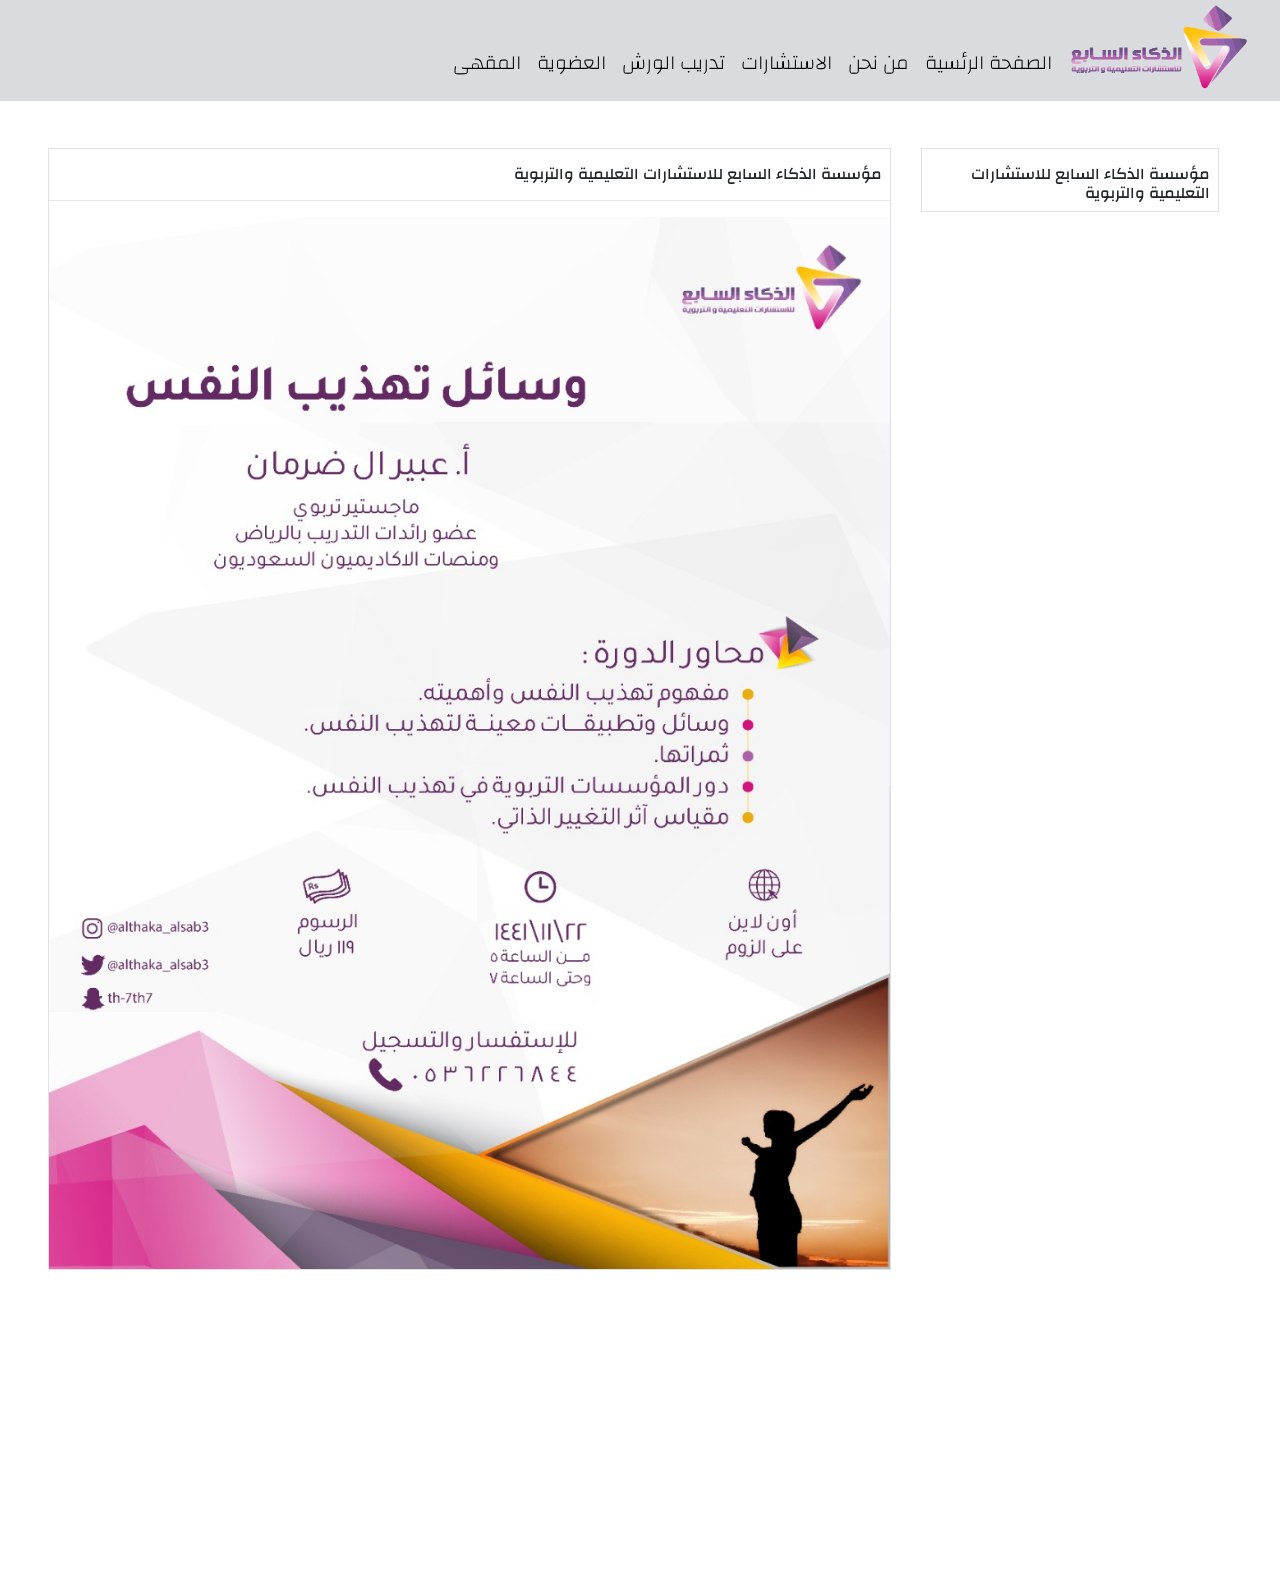
<file: co_project/index.html>
<!doctype html>
<html lang="en">
  <head>
    <!-- Required meta tags -->
    <meta charset="utf-8">
    <meta name="viewport" content="width=device-width, initial-scale=1, shrink-to-fit=no">
    
    <!-- Google Font -->
    <link href="https://fonts.googleapis.com/css?family=Nunito:200,300,400,700" rel="stylesheet">
    <link href="https://fonts.googleapis.com/css2?family=Almarai:wght@400;700&family=Changa:wght@400;700&display=swap" rel="stylesheet">

    <!-- Bootstrap CSS -->
    <link rel="stylesheet" href="https://stackpath.bootstrapcdn.com/bootstrap/4.1.3/css/bootstrap.min.css" integrity="sha384-MCw98/SFnGE8fJT3GXwEOngsV7Zt27NXFoaoApmYm81iuXoPkFOJwJ8ERdknLPMO" crossorigin="anonymous">
    
    <!-- Custom CSS -->
    <link rel="stylesheet" href="app.css">

    <title>مؤسسة الذكاء السابع</title>
  </head>
  
  <body>
    
    <nav id="mainNavbar" class="navbar navbar-dark navbar-expand-md py-0 fixed-top scrolled">
      <a href="#" class="navbar-brand "><img src="imgs/mainLogo.png" height="91px" width="180px" alt="مؤسسة الذكاء السابع"> </a>
      <button class="navbar-toggler" data-toggle="collapse" data-target="#navLinks" aria-label="toggle navigation">
        <span class="navbar-toggler-icon"></span>
      </button>
      <div class="collapse navbar-collapse" id="navLinks">
        <ul class="navbar-nav ml-auto">
            <li class="nav-item pt-4">
                <a href="" class="nav-link">المقهى</a>
            </li>
            <li class="nav-item pt-4">
                <a href="" class="nav-link">العضوية</a>
            </li>
            <li class="nav-item pt-4">
                <a href="" class="nav-link">تدريب الورش</a>
            </li>
            <li class="nav-item pt-4">
                <a href="" class="nav-link">الاستشارات</a>
            </li>
            <li class="nav-item pt-4">
                <a href="" class="nav-link">من نحن</a>
            </li>
            <li class="nav-item pt-4 pr-2">
                <a href="" class="nav-link">الصفحة الرئسية</a>
            </li>
        </ul>
      </div>
    </nav>

    <section class="container-fluid px-0">
      <div class="row">
        <div class="col-lg-8 ml-5 topContent">
          <div id="headingGroup" class="text-center mt-5 border">
            <h6 class="mt-3 text-right pr-2">مؤسسة الذكاء السابع للاستشارات التعليمية والتربوية</h6>
            <hr>
            <img src="imgs/lect.jpeg" alt="" class="img-fluid mw-100" alt="Responsive image">
          </div>
        </div>
        <div class="col-lg-3 topContent">
            <div class="text-center mt-5 border">
                 <h6 class="mt-3 text-right pr-2">مؤسسة الذكاء السابع للاستشارات التعليمية والتربوية</h6>
            </div>
           
        </div>
      </div>
    </section>

    <section class="container-fluid px-0">

      <div class="row align-items-center content">
        <div class="col-md-6 order-2 order-md-1">
          <!-- <img src="imgs\milk.png" alt="" class="img-fluid"> -->
        </div>
        <div class="col-md-6 text-center order-1 order-md-2">
          <div class="row justify-content-center">
            <div class="col-10 col-lg-8 blurb mb-5 mb-md-0">
              <!-- <h2>MUSEUM OF CANDY</h2>
              <img src="imgs\lolli_icon.png" alt="" class="d-none d-lg-inline">
              <p class="lead">Lorem ipsum dolor sit amet consectetur adipisicing elit. Minus omnis totam saepe optio amet nulla commodi beatae? Impedit delectus quia autem vel. Iure ducimus adipisci illo nam enim veritatis recusandae!</p> -->
            </div>
          </div>
        </div>
      </div>

      <div class="row align-items-center content">
        <div class="col-md-6 text-center">
          <div class="row justify-content-center">
            <div class="col-10 col-lg-8 blurb mb-5 mb-md-0">
              <!-- <h2>MUSEUM OF CANDY</h2>
              <img src="imgs\lolli_icon.png" alt="" class="d-none d-lg-inline">
              <p class="lead">Lorem ipsum dolor sit amet consectetur adipisicing elit. Minus omnis totam saepe optio amet
                 nulla commodi beatae? Impedit delectus quia autem vel. Iure ducimus adipisci illo nam enim veritatis
                  recusandae! Lorem ipsum dolor sit amet consectetur adipisicing elit. Minus omnis totam saepe optio amet nulla
                   commodi beatae? Impedit delectus quia autem vel. Iure ducimus adipisci illo nam enim veritatis recusandae!</p> -->
            </div>
          </div>
        </div>
        <div class="col-md-6">
          <!-- <img src="imgs\gumball.png" alt="" class="img-fluid"> -->
        </div>
      </div>

      <div class="row align-items-center content">
        <div class="col-md-6 order-2 order-md-1">
          <!-- <img src="imgs\sprinkles.png" alt="" class="img-fluid"> -->
        </div>
        <div class="col-md-6 text-center order-1 order-md-2">
          <div class="row justify-content-center">
            <div class="col-10 col-lg-8 blurb mb-5 mb-md-0">
              <!-- <h2>MUSEUM OF CANDY</h2>
              <img src="imgs\lolli_icon.png" alt="" class="d-none d-lg-inline">
              <p class="lead">Lorem ipsum dolor sit amet consectetur adipisicing elit. Minus omnis totam saepe optio amet nulla commodi beatae? Impedit delectus quia autem vel. Iure ducimus adipisci illo nam enim veritatis recusandae!</p> -->
            </div>
          </div>
        </div>
      </div>

    </section>

    <!-- Optional JavaScript -->
    <!-- jQuery first, then Popper.js, then Bootstrap JS -->
    <script src="https://code.jquery.com/jquery-3.3.1.slim.min.js" integrity="sha384-q8i/X+965DzO0rT7abK41JStQIAqVgRVzpbzo5smXKp4YfRvH+8abtTE1Pi6jizo" crossorigin="anonymous"></script>
    <script src="https://cdnjs.cloudflare.com/ajax/libs/popper.js/1.14.3/umd/popper.min.js" integrity="sha384-ZMP7rVo3mIykV+2+9J3UJ46jBk0WLaUAdn689aCwoqbBJiSnjAK/l8WvCWPIPm49" crossorigin="anonymous"></script>
    <script src="https://stackpath.bootstrapcdn.com/bootstrap/4.1.3/js/bootstrap.min.js" integrity="sha384-ChfqqxuZUCnJSK3+MXmPNIyE6ZbWh2IMqE241rYiqJxyMiZ6OW/JmZQ5stwEULTy" crossorigin="anonymous"></script>
    
    <script>
      $(function () {
        $(document).scroll(function () {
          var $nav = $("#mainNavbar");
          $nav.toggleClass("scrolled", $(this).scrollTop() > $nav.height());
          document.
        });
      });
    </script>
  </body>
</html>
</file>
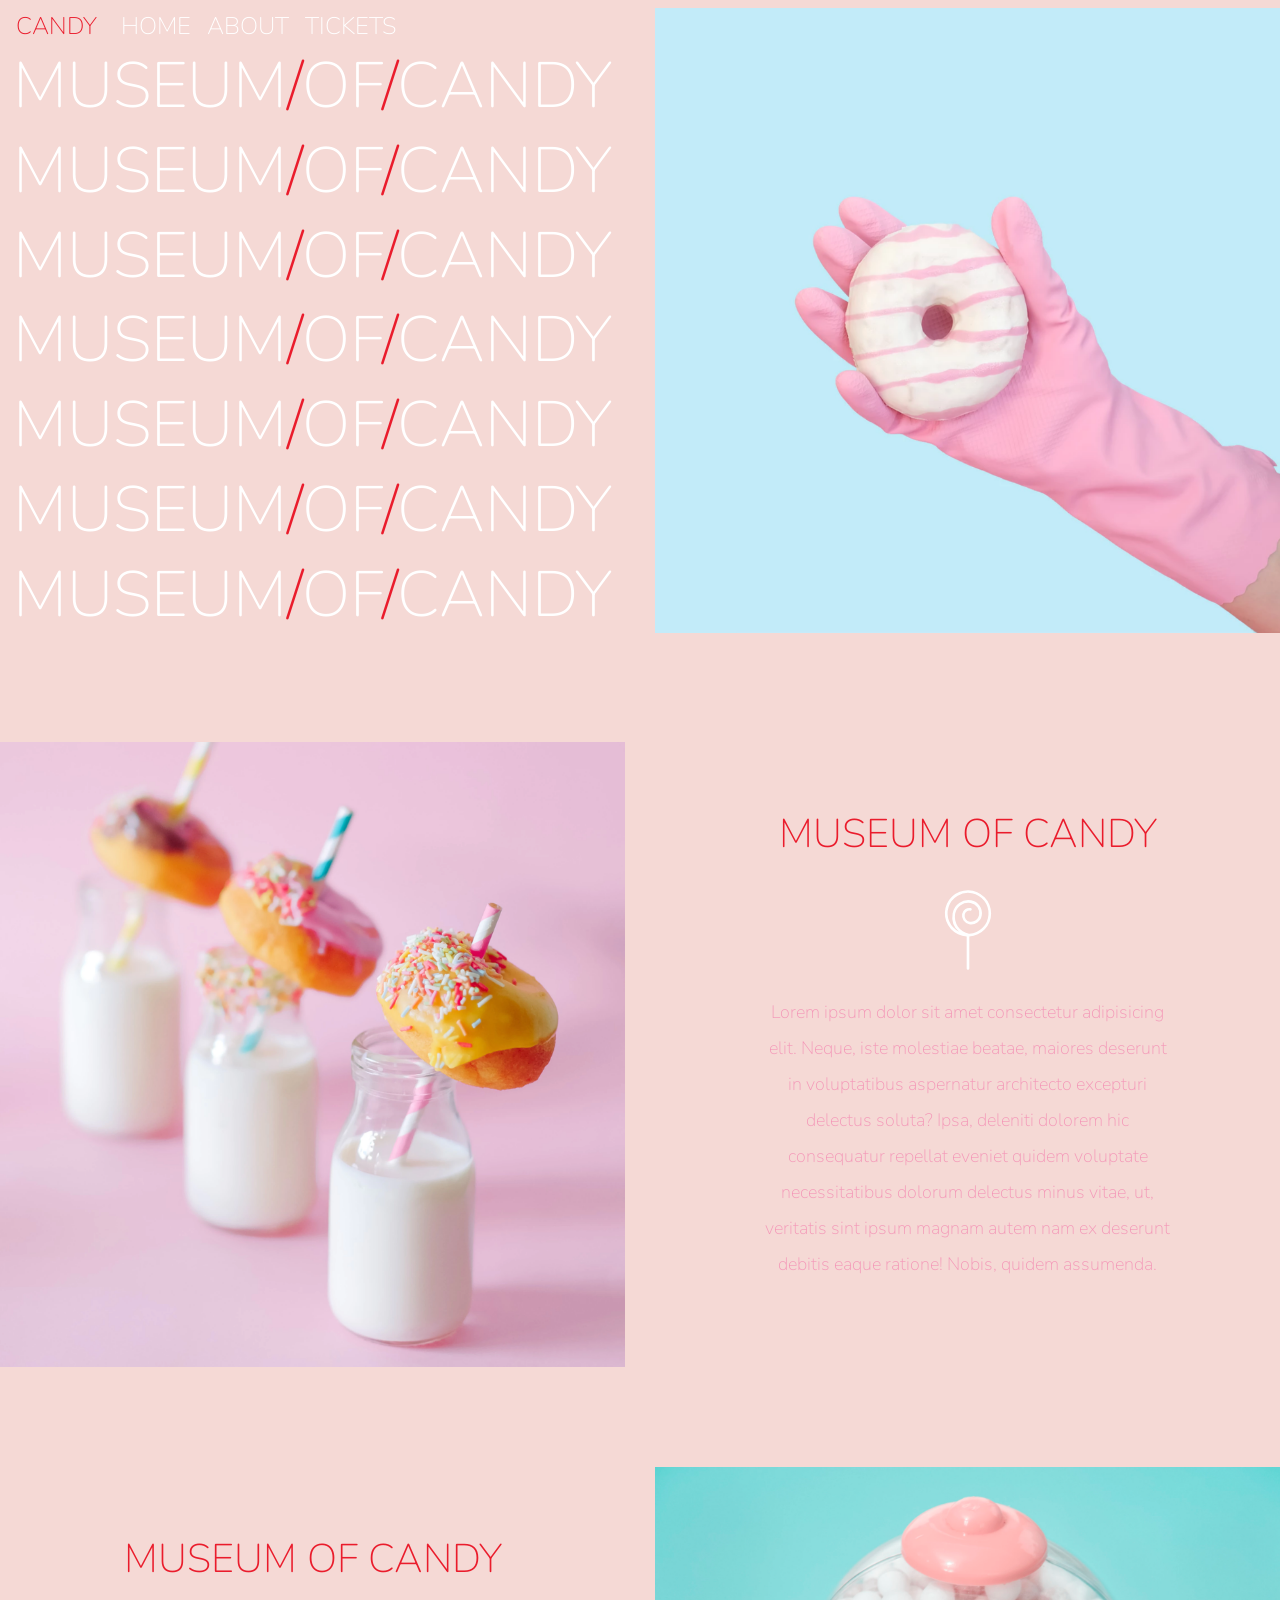
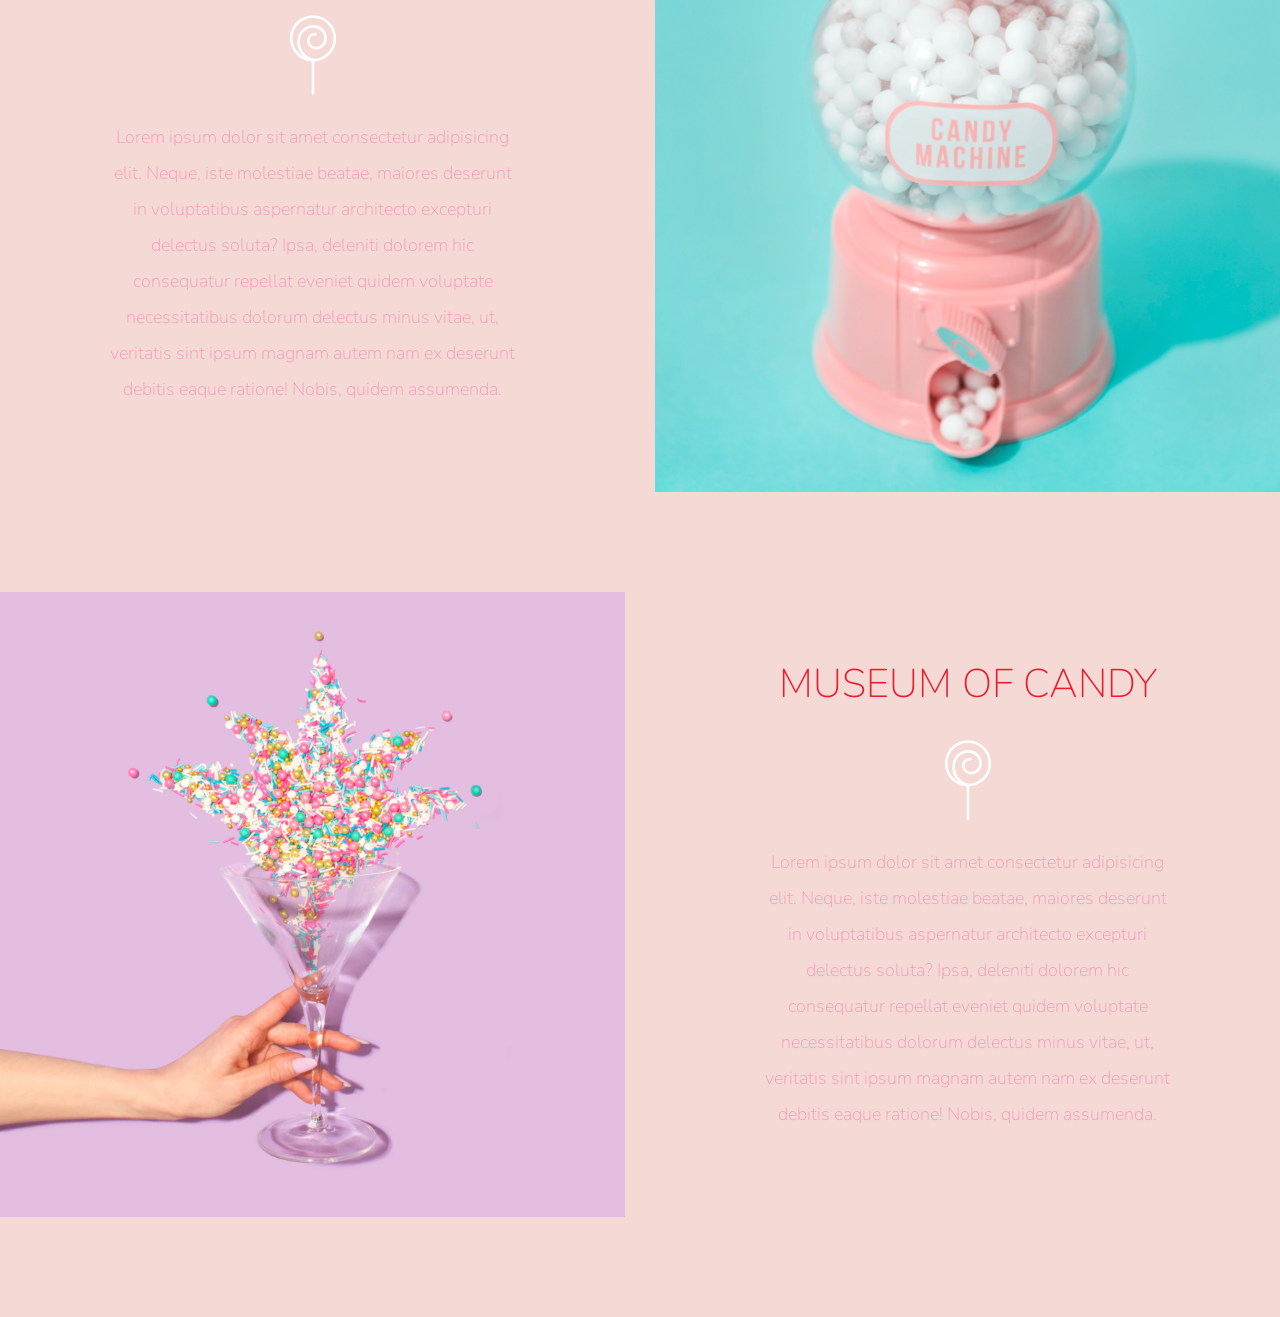
<file: Museum_Of_Candy/index.html>
<!doctype html>
<html lang="en">

<head>
    <!-- Required meta tags -->
    <meta charset="utf-8">
    <meta name="viewport" content="width=device-width, initial-scale=1, shrink-to-fit=no">

    <!-- Google Font -->
    <link href="https://fonts.googleapis.com/css?family=Nunito:200,300,400,700" rel="stylesheet">

    <!-- Bootstrap CSS -->
    <link rel="stylesheet" href="https://stackpath.bootstrapcdn.com/bootstrap/4.1.3/css/bootstrap.min.css" integrity="sha384-MCw98/SFnGE8fJT3GXwEOngsV7Zt27NXFoaoApmYm81iuXoPkFOJwJ8ERdknLPMO"
        crossorigin="anonymous">

    <!-- Custom CSS -->
    <link rel="stylesheet" href="app.css">

    <title>Museum of Candy</title>
</head>

<body>
    <nav id="mainNavbar" class="navbar navbar-dark navbar-expand-md py-0 fixed-top">
        <a href="#" class="navbar-brand">CANDY</a>
        <button class="navbar-toggler" data-toggle="collapse" data-target="#navLinks" aria-label="Toggle navigation">
            <span class="navbar-toggler-icon"></span>
        </button>
        <div class="collapse navbar-collapse" id="navLinks">
            <ul class="navbar-nav">
                <li class="nav-item">
                    <a href="" class="nav-link">HOME</a>
                </li>
                <li class="nav-item">
                    <a href="" class="nav-link">ABOUT</a>
                </li>
                <li class="nav-item">
                    <a href="" class="nav-link">TICKETS</a>
                </li>
            </ul>
        </div>
    </nav>

    <section class="container-fluid px-0">
        <div class="row align-items-center">
            <div class="col-lg-6">
                <div id="headingGroup" class="text-white text-center d-none d-lg-block mt-5">
                    <h1 class="">MUSEUM<span>/</span>OF<span>/</span>CANDY</h1>
                    <h1 class="">MUSEUM<span>/</span>OF<span>/</span>CANDY</h1>
                    <h1 class="">MUSEUM<span>/</span>OF<span>/</span>CANDY</h1>
                    <h1 class="">MUSEUM<span>/</span>OF<span>/</span>CANDY</h1>
                    <h1 class="">MUSEUM<span>/</span>OF<span>/</span>CANDY</h1>
                    <h1 class="">MUSEUM<span>/</span>OF<span>/</span>CANDY</h1>
                    <h1 class="">MUSEUM<span>/</span>OF<span>/</span>CANDY</h1>
                </div>
            </div>
            <div class="col-lg-6">
                <img class="img-fluid" src="imgs/hand2.png" alt="">
            </div>
        </div>
    </section>

    <section class="container-fluid px-0">
        <div class="row align-items-center content">
            <div class="col-md-6 order-2 order-md-1">
                <img src="imgs/milk.png" alt="" class="img-fluid">
            </div>
            <div class="col-md-6 text-center order-1 order-md-2">
                <div class="row justify-content-center">
                    <div class="col-10 col-lg-8 blurb mb-5 mb-md-0">
                        <h2>MUSEUM OF CANDY</h2>
                        <img src="imgs/lolli_icon.png" alt="" class="d-none d-lg-inline">
                        <p class="lead">Lorem ipsum dolor sit amet consectetur adipisicing elit. Neque, iste molestiae
                            beatae, maiores deserunt
                            in voluptatibus
                            aspernatur architecto excepturi delectus soluta? Ipsa, deleniti dolorem hic consequatur
                            repellat eveniet quidem
                            voluptate necessitatibus dolorum delectus minus vitae, ut, veritatis sint ipsum magnam
                            autem nam ex deserunt debitis
                            eaque ratione! Nobis, quidem assumenda.</p>
                    </div>
                </div>
            </div>
        </div>
        <div class="row align-items-center content">
            <div class="col-md-6 text-center">
                <div class="row justify-content-center">
                    <div class="col-10 col-lg-8 blurb mb-5 mb-md-0">
                        <h2>MUSEUM OF CANDY</h2>
                        <img src="imgs/lolli_icon.png" alt="" class="d-none d-lg-inline">
                        <p class="lead">Lorem ipsum dolor sit amet consectetur adipisicing elit. Neque, iste molestiae
                            beatae, maiores deserunt
                            in voluptatibus
                            aspernatur architecto excepturi delectus soluta? Ipsa, deleniti dolorem hic consequatur
                            repellat eveniet quidem
                            voluptate necessitatibus dolorum delectus minus vitae, ut, veritatis sint ipsum magnam
                            autem nam ex deserunt debitis
                            eaque ratione! Nobis, quidem assumenda.</p>
                    </div>
                </div>
            </div>
            <div class="col-md-6">
                <img src="imgs/gumball.png" alt="" class="img-fluid">
            </div>
        </div>
        <div class="row align-items-center content">
            <div class="col-md-6 order-2 order-md-1">
                <img src="imgs/sprinkles.png" alt="" class="img-fluid">
            </div>
            <div class="col-md-6 text-center order-1 order-md-2">
                <div class="row justify-content-center">
                    <div class="col-10 col-lg-8 blurb mb-5 mb-md-0">
                        <h2>MUSEUM OF CANDY</h2>
                        <img src="imgs/lolli_icon.png" alt="" class="d-none d-lg-inline">
                        <p class="lead">Lorem ipsum dolor sit amet consectetur adipisicing elit. Neque, iste molestiae
                            beatae, maiores
                            deserunt
                            in voluptatibus
                            aspernatur architecto excepturi delectus soluta? Ipsa, deleniti dolorem hic consequatur
                            repellat eveniet
                            quidem
                            voluptate necessitatibus dolorum delectus minus vitae, ut, veritatis sint ipsum magnam
                            autem nam ex deserunt
                            debitis
                            eaque ratione! Nobis, quidem assumenda.</p>
                    </div>
                </div>
            </div>
        </div>
    </section>
    <!-- Optional JavaScript -->
    <!-- jQuery first, then Popper.js, then Bootstrap JS -->
    <script src="https://code.jquery.com/jquery-3.3.1.slim.min.js" integrity="sha384-q8i/X+965DzO0rT7abK41JStQIAqVgRVzpbzo5smXKp4YfRvH+8abtTE1Pi6jizo"
        crossorigin="anonymous"></script>
    <script src="https://cdnjs.cloudflare.com/ajax/libs/popper.js/1.14.3/umd/popper.min.js" integrity="sha384-ZMP7rVo3mIykV+2+9J3UJ46jBk0WLaUAdn689aCwoqbBJiSnjAK/l8WvCWPIPm49"
        crossorigin="anonymous"></script>
    <script src="https://stackpath.bootstrapcdn.com/bootstrap/4.1.3/js/bootstrap.min.js" integrity="sha384-ChfqqxuZUCnJSK3+MXmPNIyE6ZbWh2IMqE241rYiqJxyMiZ6OW/JmZQ5stwEULTy"
        crossorigin="anonymous"></script>

    <script>
        $(function () {
            $(document).scroll(function () {
                var $nav = $("#mainNavbar");
                $nav.toggleClass("scrolled", $(this).scrollTop() > $nav.height());
            });
        });
    </script>
</body>

</html>
</file>
<file: co_project/app.css>
body {
    background: white;
    font-family: 'Almarai', sans-serif;
    font-family: 'Changa', sans-serif;
}

#mainNavbar .navbar-brand {
    color: #ea1c2c;
    font-size: 1.25rem;
}
/*  */
.navbar-expand-md {
    flex-flow: row-reverse wrap;
}

.topContent {
    margin-top: 100px;
}

#mainNavbar .nav-link {
    color: black;
}

#mainNavbar .nav-link:hover {
    color: #a364a5;
}

#mainNavbar {
    font-size: 1.25rem;
    font-weight: 100;    
}

.blurb h2 {
    color: #ea1c2c;
    font-weight: 100;
    font-size: 2.5rem;
}

.blurb p {
    color: #f498b8; 
    font-weight: 100;
    font-size: 1.125rem;
    line-height: 2;
}

#headingGroup span {
    color: #ea1c2c;
}

#headingGroup h1 {
    font-weight: 100;
    font-size: 4rem;
}

.content {
    margin-top: 100px;
}

.navbar.scrolled {
    background: #d9dbde;
    transition: background 100ms;
}

@media (max-width: 1200px) {
    #headingGroup h1 {
        font-weight: 100;
        font-size: 3rem;
    }
}
</file>
<file: Museum_Of_Candy/app.css>
body {
    background: #f5d9d5;
    font-family: "Nunito", sans-serif;
}

.blurb h2 {
   color: #EA1C2C;
   font-weight: 100;
   font-size: 2.5rem;
}

.blurb p {
    color: #f498b8;
    font-weight: 100;
    font-size: 1.125rem;
    line-height: 2;
}

.content {
    margin-top: 100px;
    margin-bottom: 100px;
}

#mainNavbar {
    font-size: 1.5rem;
    font-weight: 100;    
}

#mainNavbar .nav-link {
    color: white;
}

#mainNavbar .nav-link:hover {
    color: #EA1C2C;
}

#mainNavbar .navbar-brand {
    color: #EA1C2C;
    font-size: 1.5rem;
}

#headingGroup span {
    color: #EA1C2C;
}

#headingGroup h1 {
    font-weight: 100;
    font-size: 4rem;
}

.navbar.scrolled {
    background: rgb(222,192,222);
    transition: background 500ms;
}

@media (max-width: 1200px) {
    #headingGroup h1 {
        font-weight: 100;
        font-size: 3rem;
    }
    .blurb h2 {
        font-size: 2rem;
    }
}
</file>
